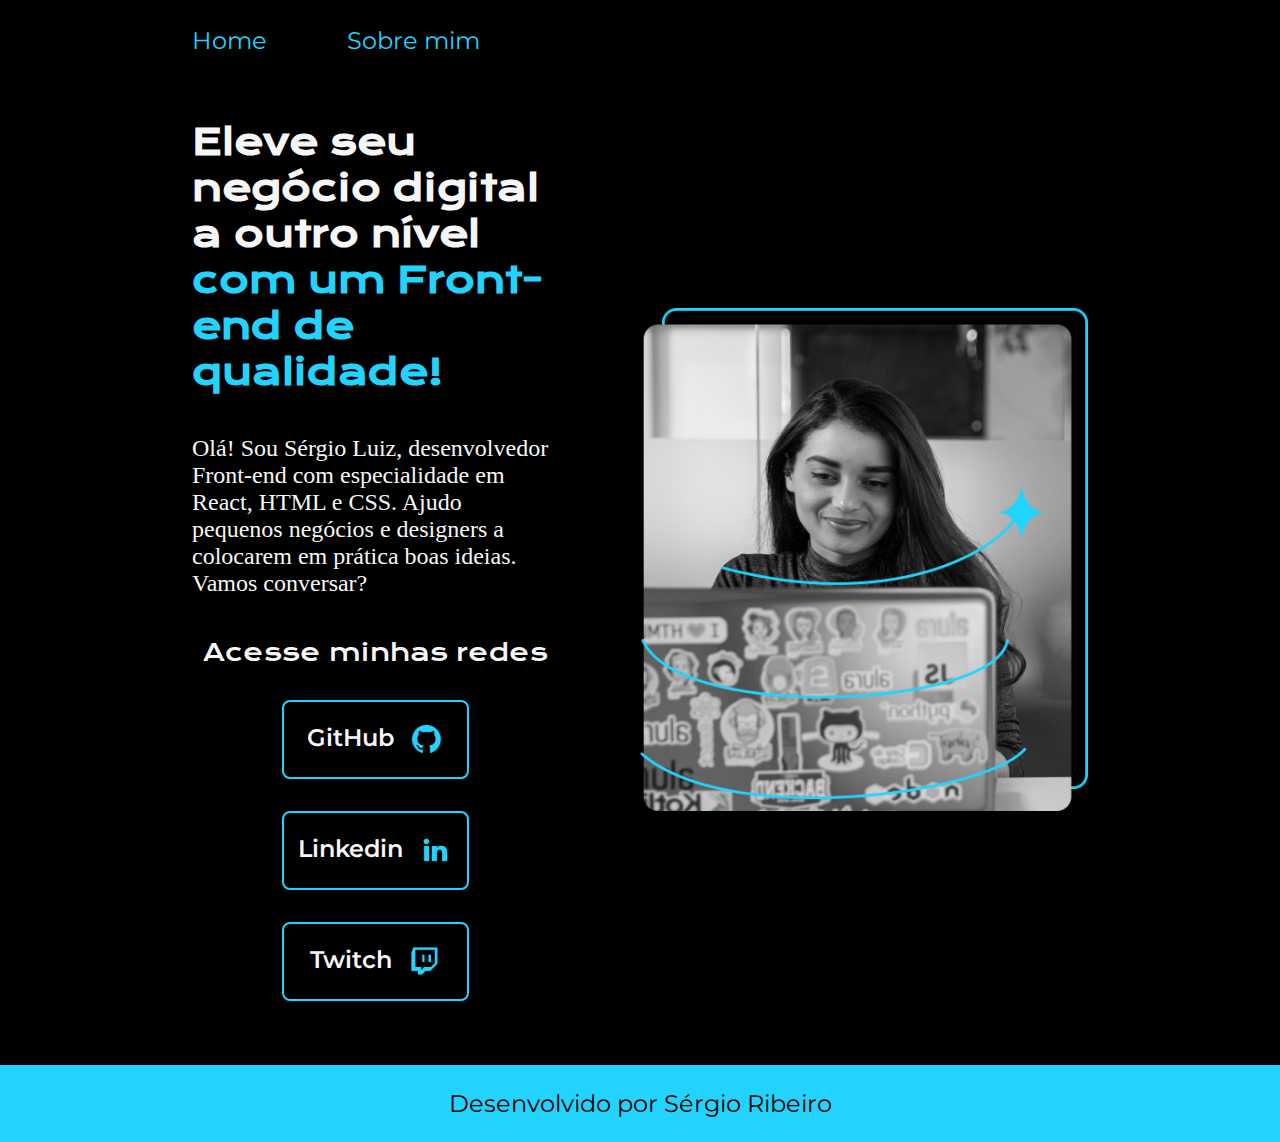
<file: index.html>
<!DOCTYPE html>
<html lang="pt-br">
<head>
    <meta charset="UTF-8">
    <meta http-equiv="X-UA-Compatible" content="IE=edge">
    <meta name="viewport" content="width=device-width, initial-scale=1.0">
    <link rel="stylesheet" href="styles/style.css">
    <title>Portifolio</title>
</head>
<body>
    <header class="cabecalho">
        <nav class="cabecalho__menu">
            <!-- É utilizada da vc navegar nas páginas -->
            <a class="cabecalho__menu__link" href="index.html">Home</a>
            <a class="cabecalho__menu__link" href="about.html">Sobre mim</a>
        </nav>
    </header>
    <main class="apresentacao">
        <section class="apresentacao__conteudo">
            <!-- Acessaremos o nosso código e adicionaremos a tag <section> para criar uma seção separada da imagem. -->
            <h1 class="apresentacao__conteudo__titulo">Eleve seu negócio digital a outro nível <strong class="titulo-destaque"> com um Front-end de qualidade!</strong></h1>
            <p class="apresentacao__conteudo__texto">Olá! Sou Sérgio Luiz, desenvolvedor Front-end com especialidade em React, HTML e CSS. Ajudo pequenos negócios e designers a colocarem em prática boas ideias. Vamos conversar?</p>
            <div class="apresentacao__links"> 
                <h2 class="apresentacao__links__subtitulo">Acesse minhas redes</h2>
                <a class="apresentacao__links__link" href="https://github.com/SergioRibeir0">GitHub
                    <img src="imagens/github.png" alt="">
                </a>
                <a class="apresentacao__links__link" href="https://www.linkedin.com/in/sergio-ribeiroo/">Linkedin
                    <img src="imagens/linkedin.png" alt="">
                </a>
                <a class="apresentacao__links__link" href="https://www.linkedin.com/in/sergio-ribeiroo/">Twitch
                    <img src="imagens/twitch.png" alt="">
                </a>
            </div>
        </section>
        <img class="apresentacao__imagem" src="imagens/Imagem.png" alt="Foto de uma mulher programadora em uma mesa com notebook">
    </main>
    <footer class="rodape">
        <p>Desenvolvido por Sérgio Ribeiro</p>
    </footer>
</body>
</html>
</file>
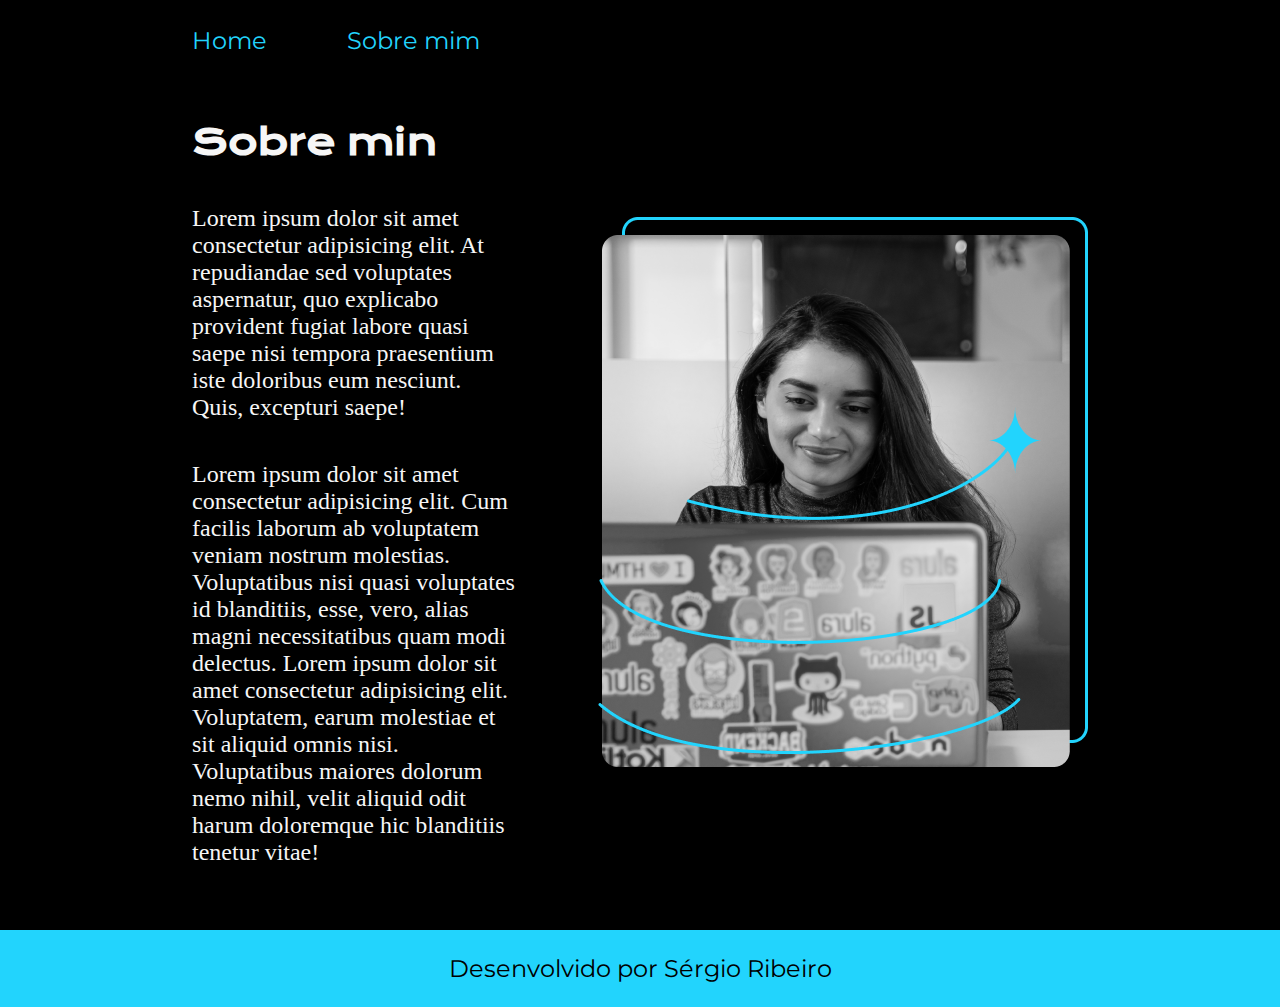
<file: about.html>
<!DOCTYPE html>
<html lang="pt-br">
<head>
    <meta charset="UTF-8">
    <meta name="viewport" content="width=device-width, initial-scale=1.0">
    <title>Sobre min</title>
    <link rel="stylesheet" href="styles/style.css">
</head>
<body>
    <header class="cabecalho">
        <nav class="cabecalho__menu">
            <!-- É utilizada da vc navegar nas páginas -->
            <a class="cabecalho__menu__link" href="index.html">Home</a>
            <a class="cabecalho__menu__link" href="about.html">Sobre mim</a>
        </nav>
    </header>
    <main class="apresentacao">
        <section class="apresentacao__conteudo">
            <h1 class="apresentacao__conteudo__titulo">Sobre min</h1>
                <p class="apresentacao__conteudo__texto">Lorem ipsum dolor sit amet consectetur adipisicing elit. At repudiandae sed voluptates aspernatur, quo explicabo provident fugiat labore quasi saepe nisi tempora praesentium iste doloribus eum nesciunt. Quis, excepturi saepe!</p>
                <p class="apresentacao__conteudo__texto">Lorem ipsum dolor sit amet consectetur adipisicing elit. Cum facilis laborum ab voluptatem veniam nostrum molestias. Voluptatibus nisi quasi voluptates id blanditiis, esse, vero, alias magni necessitatibus quam modi delectus. Lorem ipsum dolor sit amet consectetur adipisicing elit. Voluptatem, earum molestiae et sit aliquid omnis nisi. Voluptatibus maiores dolorum nemo nihil, velit aliquid odit harum doloremque hic blanditiis tenetur vitae!</p>
            </h1>

        </section>
        <img src="imagens/Imagem.png" alt="Foto de uma mulher programadora em uma mesa com notebook">

    </main>
    <footer class="rodape">
        <p>Desenvolvido por Sérgio Ribeiro</p>
    </footer>
</body>
</html>
</file>
<file: styles/style.css>
@import url('https://fonts.googleapis.com/css2?family=Amatic+SC&family=Inter&family=Krona+One&family=Montserrat:wght@400;600&family=Work+Sans:ital,wght@0,100;0,200;0,300;0,500;0,600;0,700;0,800;0,900;1,100;1,200;1,300;1,400;1,500;1,600;1,700;1,800;1,900&display=swap');

:root {
    --cor-primaria: #000000;
    --cor-secundadria: #f6f6f6;
    --cor-terciaria: #22D4FD;
    --cor-hover: #272727;

    --fonte-primaria:'Krona One', sans-serif;
    --fonte-secundaria: 'Montserrat', sans-serif;
}

* {
    margin: 0;
    padding: 0;
    /* Usamos para zerar a margem e os espaçamentos */
}

body {
    /* height: 100vh; */
    /* 100vh é 100% do viewport (vai ocupar 100% da tela)*/
    box-sizing: border-box;
    background-color: var(--cor-primaria);
    color: var(--cor-secundadria);
}
/* O background-color muda a cor do fundo do site já o color muda a cor das letras */

.cabecalho {
    padding: 2% 0% 0% 15%;
}

.cabecalho__menu {
    display: flex;
    gap: 80px;
}

.cabecalho__menu__link {
    font-family: var(--fonte-secundaria);
    font-size: 1.5rem;
    font-size: 600;
    color: var(--cor-terciaria);
    text-decoration: none;
}

.apresentacao {
    padding: 5% 15%;
    display: flex;
    align-items: center;
    justify-content: space-between;
    gap: 82px;
}
/* Arrumando o conteudo na tela */

.apresentacao__conteudo {
    width: 50%;
    display: flex;
    flex-direction: column;
    gap: 40px;
}

.apresentacao__conteudo__titulo {
    font-size: 2.25rem;
    font-family: var(--fonte-primaria);
}
/* mudando tamanho de fonte do h1 "titulo" */

.titulo-destaque {
    color: var(--cor-terciaria);
}

.apresentacao__conteudo__texto {
    font-size: 1.5rem;
    font-family: var(--cor-secundadria);
}

.apresentacao__links {
    display: flex;
    flex-direction: column;
    align-items: center;
    justify-content: space-between;
    gap: 32px;
}

.apresentacao__links__subtitulo {
    font-family: var(--fonte-primaria);
    font-weight: 400;
    font-size: 1.5rem;
}

.apresentacao__links__subtitulo:hover {
    color: var(--cor-terciaria);
}

.apresentacao__links__link {
    /* background-color: #22D4FD; */
    display: flex;
    justify-content: center;
    gap: 16px;
    width: 50%;
    text-align: center;
    border: 2px solid var(--cor-terciaria);
    border-radius: 8px;
    font-size: 1.5rem;
    font-weight: 600;
    padding: 21.5px 0;
    text-decoration: none;
    color: var(--cor-secundadria);
    font-family: var(--fonte-secundaria);
}

.apresentacao__links__link:hover {
    background-color: var(--cor-hover);
}

.apresentacao__imagem {
    width: 50%;
}

.rodape {
    padding: 24px;
    text-align: center;
    font-family: var(--fonte-secundaria);
    font-size: 1.5rem;
    font-weight: 400;
    color: var(--cor-primaria);
    background-color: var(--cor-terciaria);
}

@media (max-width: 1200px) {

    .cabecalho {
        padding: 10%;
    }

    .cabecalho__menu {
        justify-content: center;
    }

    .apresentacao {
        flex-direction: column-reverse;
        padding: 5%;
    }

    .apresentacao__conteudo {
        width: auto;
    }

}
</file>
